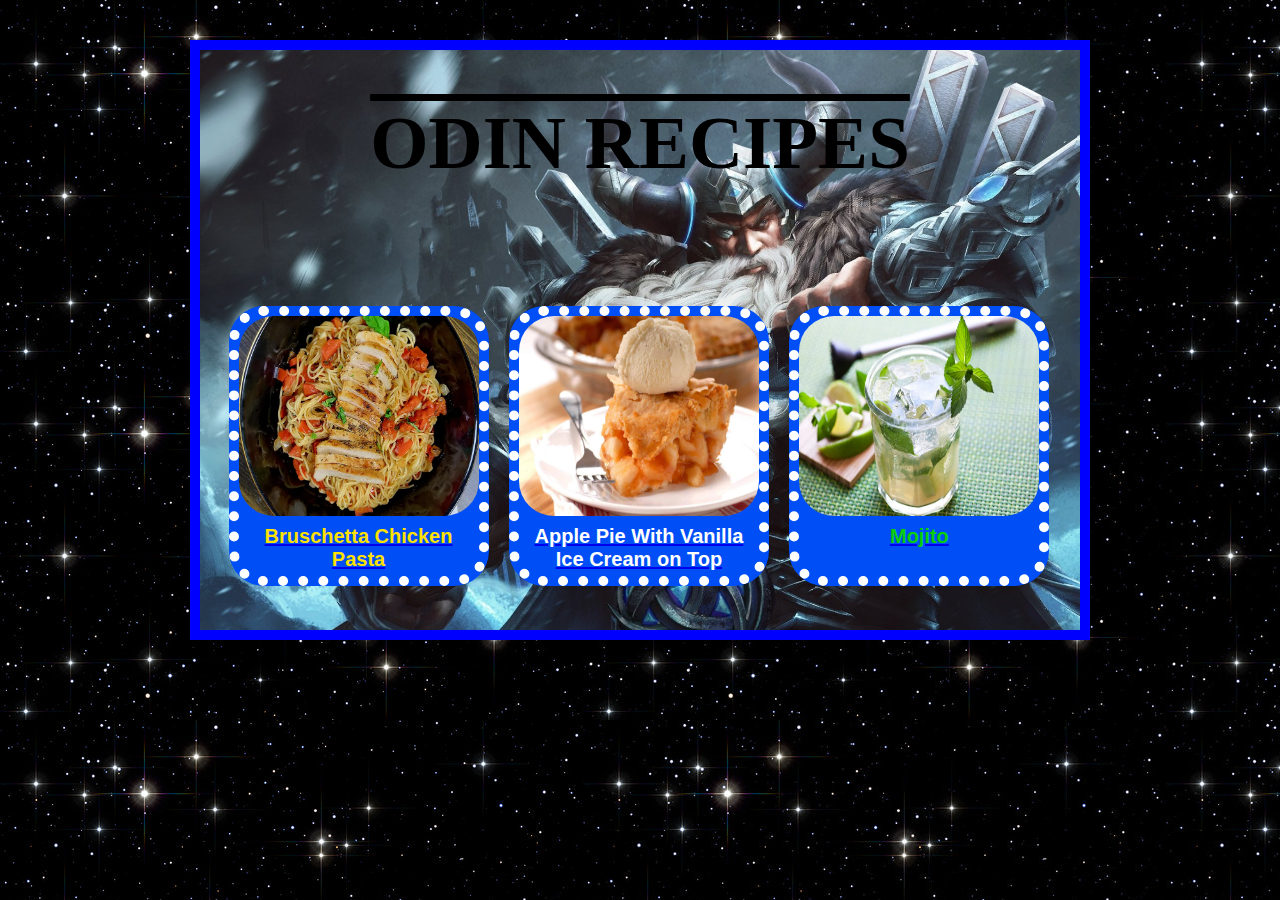
<file: index.html>
<!DOCTYPE html>

<html lang="en">
	<head>
		<meta charset="UTF-8">
		<title>Recipes</title>
    <link rel="stylesheet" href="style.css">
	</head>
	
	<body>	
    <div class="container">
      <h1 class="main-title">Odin Recipes</h1>
      <div class="recipes">
        <div class="recipe r1">
          <a href="recipes/bcp/bruschetta-chicken-pasta.html" class="link"> 
          <img src="images/bruschetta.webp" class="image" alt="dark glass bowl of angel hair pasta with tomatoes and basil and sliced seared chicken breast fanned across the top">
          <p class="imgtxt">Bruschetta Chicken Pasta</p>
          </a>
        </div> 
        
        <div class="recipe r2">
          <a href="recipes/apple-pie/apple-pie.html" class="link">
          <img src="images/pie.jpg" class="image" alt="a slice of apple pie with vanilla ice cream top on a white plate">
          <p class="imgtxt">Apple Pie With Vanilla Ice Cream on Top</p>
          </a>
        </div>

        <div class="recipe r3">
          <a href="recipes/mojito/mojito.html" class="link">
          <img src="images/mojito.webp" class="image" alt="a glass of mojito with lime and ice">
          <p class="imgtxt">Mojito</p>
          </a>
        </div>
      </div>
    </div>  
  </body>
</html>
</file>
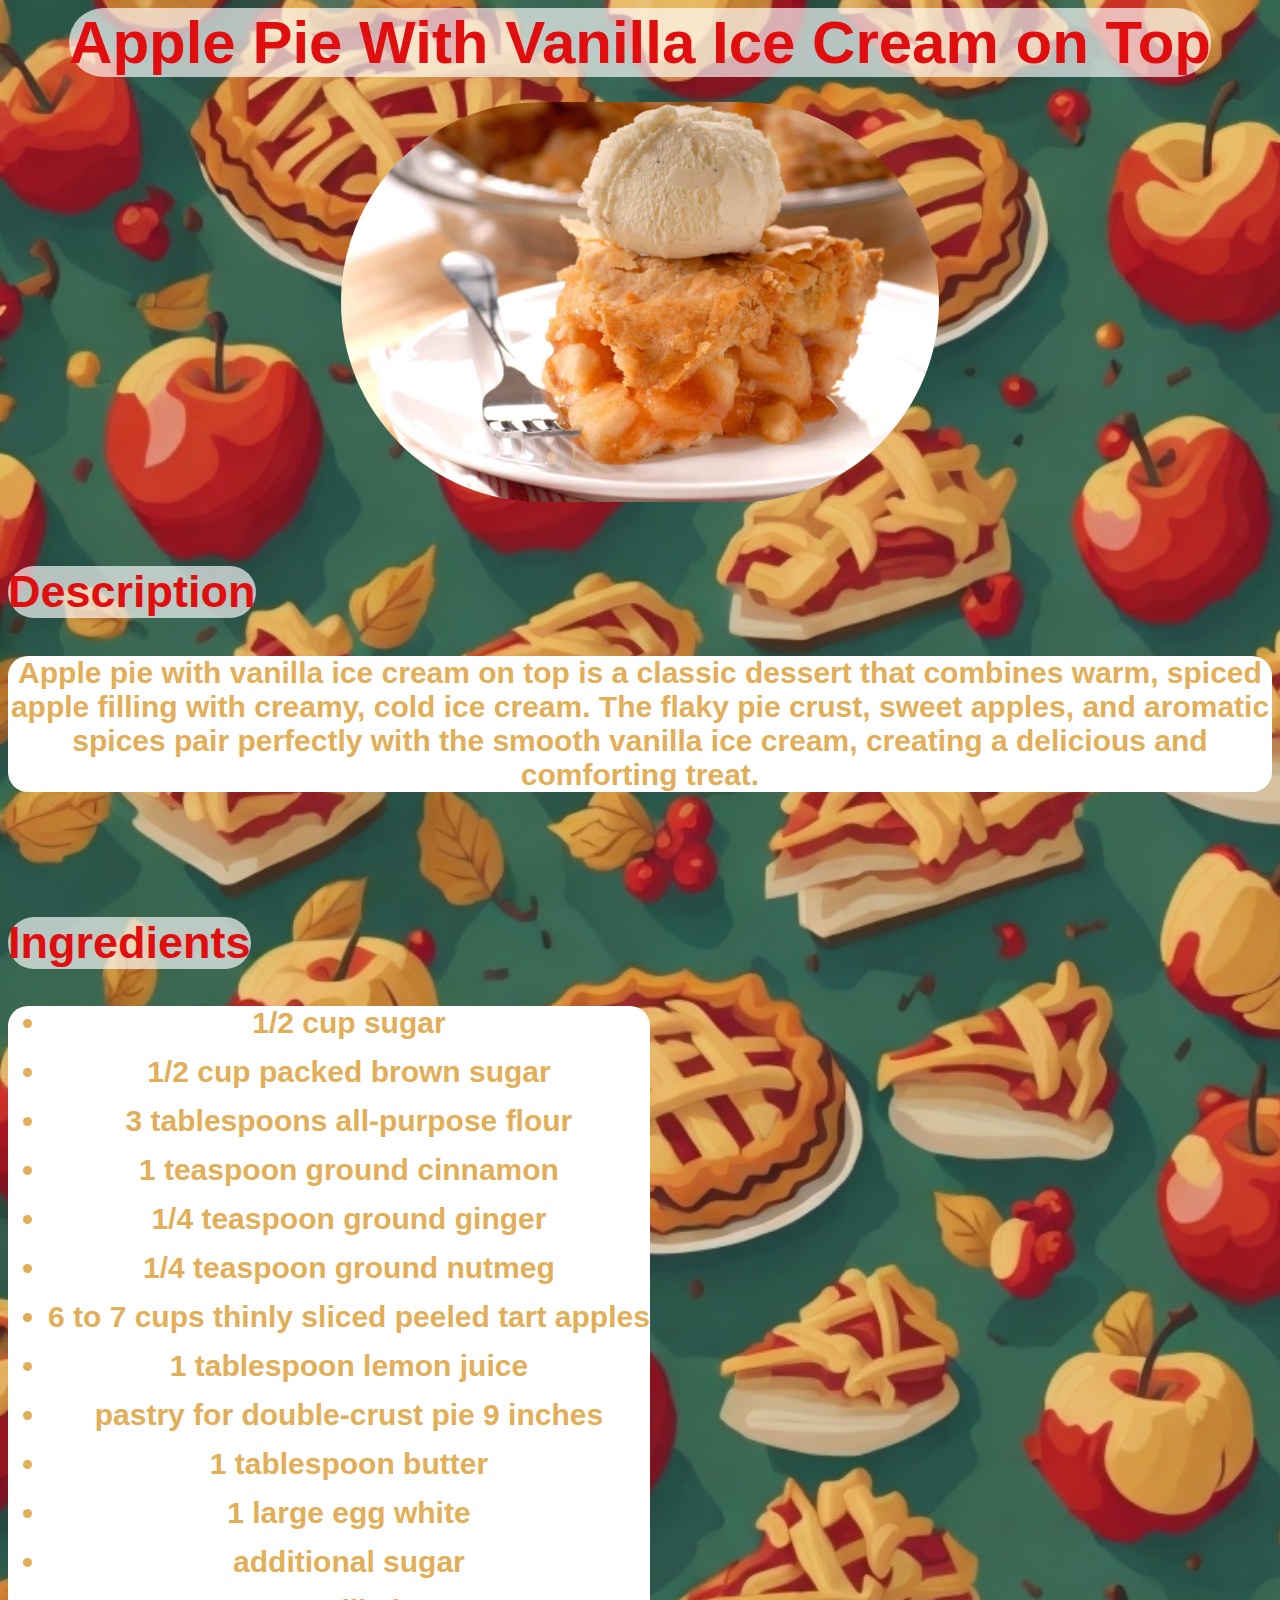
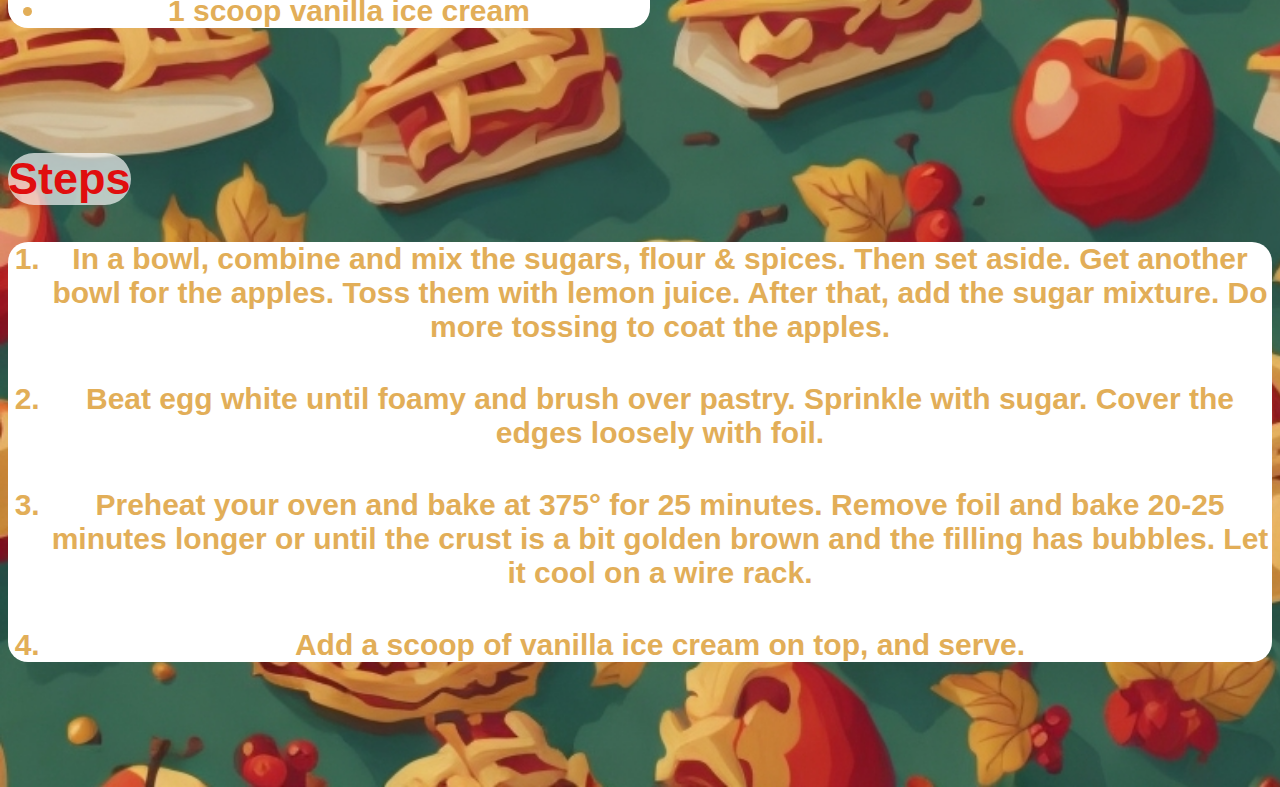
<file: recipes/apple-pie/apple-pie.html>
<!DOCTYPE html>

<html lang="en">
	<head>
		<meta charset="UTF-8">
		<title>Apple Pie</title>
    <link rel="stylesheet" href="apple-pie.css">
	</head>
  
	<body>
		<div class="container">
      <div class="recipe-card">
        <h1 class="title bigtitle">Apple Pie With Vanilla Ice Cream on Top</h1>
        <img src="../../images/pie.jpg" alt="a slice of apple pie with vanilla ice cream top on a white plate" class="image">
        <div class="recipe-content">  
          <h2 class="title">Description</h2>
          <p class="text">
            Apple pie with vanilla ice cream on top is a classic dessert that combines warm, spiced apple filling with creamy, cold ice cream. The flaky pie crust, sweet apples, and aromatic spices pair perfectly with the smooth vanilla ice cream, creating a delicious and comforting treat.
          </p>

          <h2 class="title">Ingredients</h2>
          <ul class="text">
            <li class="ullist">1/2 cup sugar</li>
            <li class="ullist">1/2 cup packed brown sugar</li>
            <li class="ullist">3 tablespoons all-purpose flour</li>
            <li class="ullist">1 teaspoon ground cinnamon</li>
            <li class="ullist">1/4 teaspoon ground ginger</li>
            <li class="ullist">1/4 teaspoon ground nutmeg</li>
            <li class="ullist">6 to 7 cups thinly sliced peeled tart apples</li>
            <li class="ullist">1 tablespoon lemon juice</li>
            <li class="ullist">pastry for double-crust pie 9 inches</li>
            <li class="ullist">1 tablespoon butter</li>
            <li class="ullist">1 large egg white</li>
            <li class="ullist">additional sugar</li>
            <li class="ullist">1 scoop vanilla ice cream</li>
          </ul>
          
          <h2 class="title">Steps</h2>
          <ol class="text">
            <li class="ollist">In a bowl, combine and mix the sugars, flour & spices. Then set aside. Get another bowl for the apples. Toss them with lemon juice. After that, add the sugar mixture. Do more tossing to coat the apples.</li>

            <li class="ollist">Beat egg white until foamy and brush over pastry. Sprinkle with sugar. Cover the edges loosely with foil.  </li>

            <li class="ollist">Preheat your oven and bake at 375° for 25 minutes. Remove foil and bake 20-25 minutes longer or until the crust is a bit golden brown and the filling has bubbles. Let it cool on a wire rack.</li>

            <li class="ollist">Add a scoop of vanilla ice cream on top, and serve. 
            </li>
          </ol>
        </div>
      </div>
    </div>    
  </body>
</html>
</file>
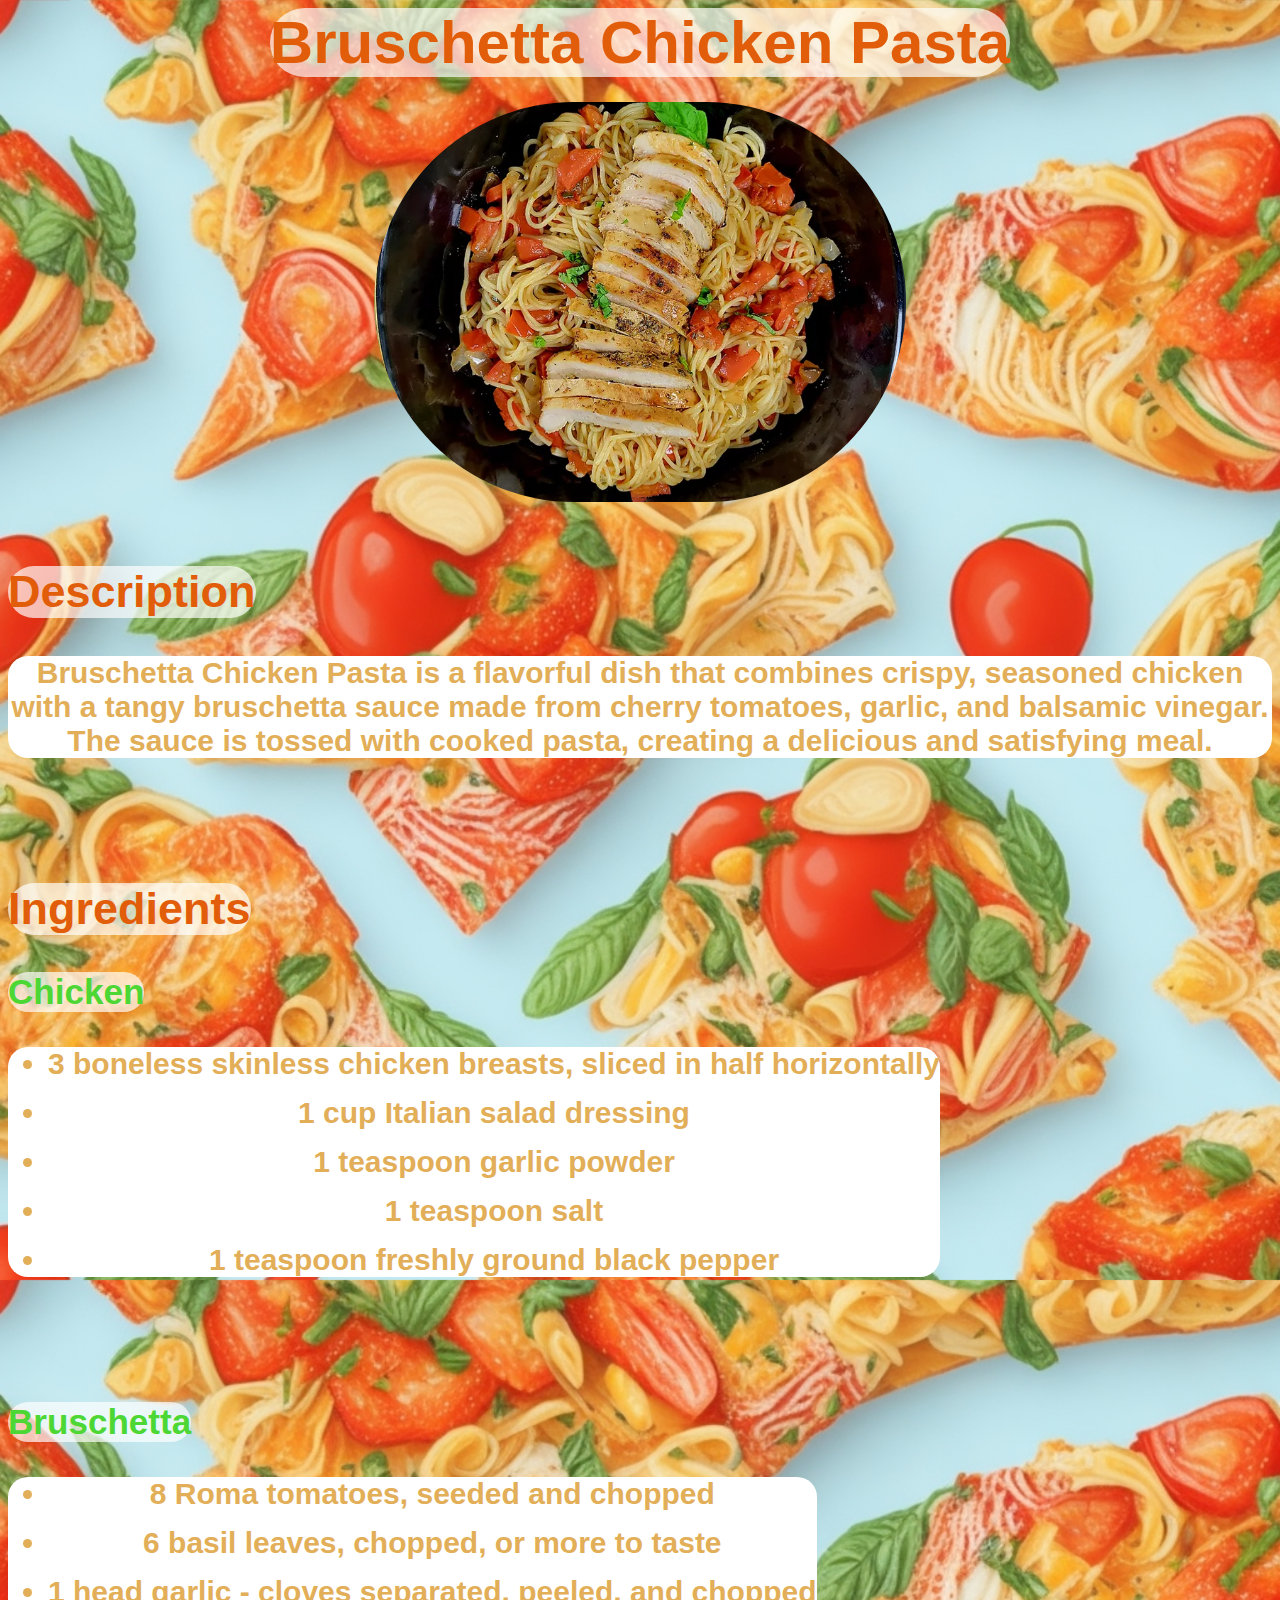
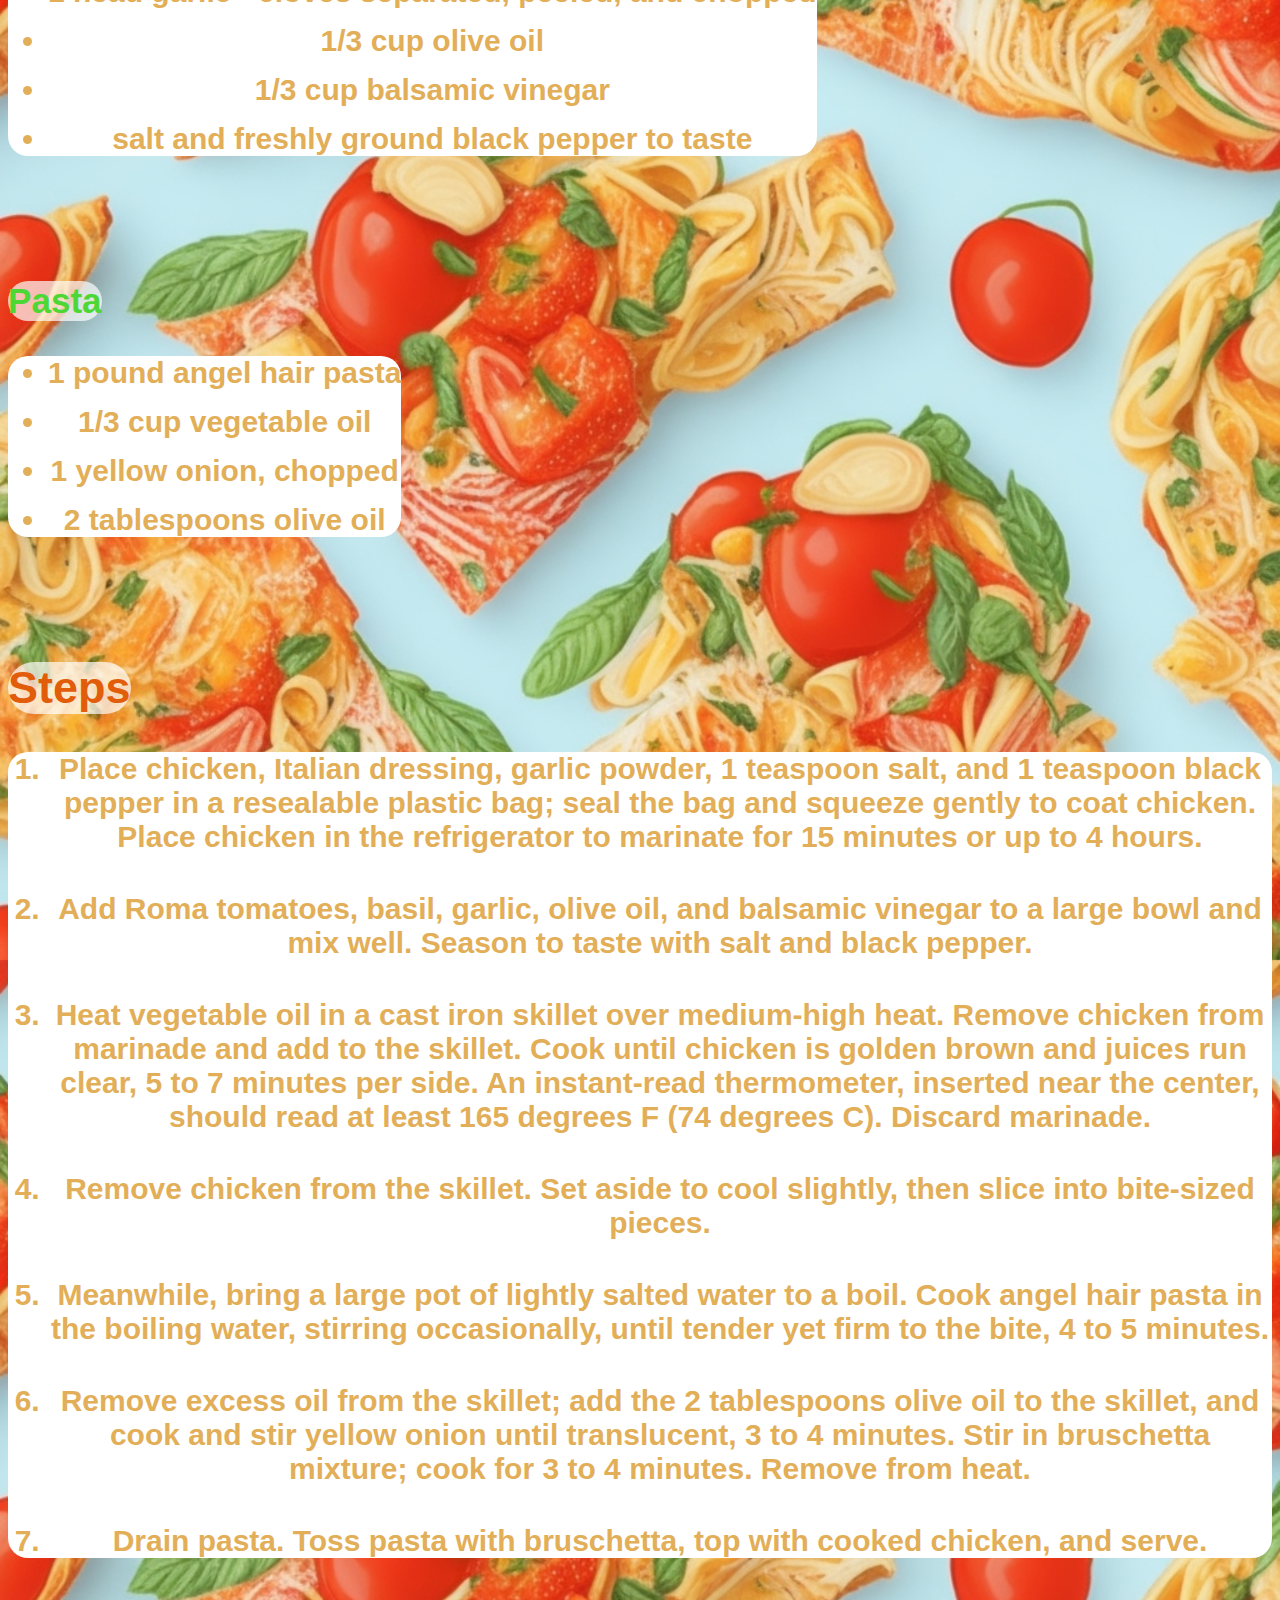
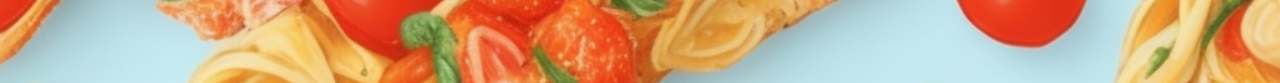
<file: recipes/bcp/bruschetta-chicken-pasta.html>
<!DOCTYPE html>

<html lang="en">
	<head>
		<meta charset="UTF-8">
		<title>Bruschetta Chicken Pasta</title>
    <link rel="stylesheet" href="bruschetta-chicken-pasta.css">
	</head>
  
	<body>
		<div class="container">
      <div class="recipe-card">
        <h1 class="title bigtitle">Bruschetta Chicken Pasta</h1>
        <img src="../../images/bruschetta.webp" alt="dark glass bowl of angel hair pasta with tomatoes and basil and sliced seared chicken breast fanned across the top" class="image">
        <div class="recipe-content">  
          <h2 class="title">Description</h2>
          <p class="text">
            Bruschetta Chicken Pasta is a flavorful dish that 
            combines crispy, seasoned chicken with a tangy bruschetta 
            sauce made from cherry tomatoes, garlic, and balsamic 
            vinegar. The sauce is tossed with cooked pasta, creating 
            a delicious and satisfying meal.
          </p>
          
          <h2 class="title">Ingredients</h2>
          <h3 class="title smalltitle">Chicken</h2>
            <ul class="text">
              <li class="ullist">3 boneless skinless chicken breasts, sliced in half horizontally</li>
              <li class="ullist">1 cup Italian salad dressing</li>
              <li class="ullist">1 teaspoon garlic powder</li>
              <li class="ullist">1 teaspoon salt</li>
              <li class="ullist">1 teaspoon freshly ground black pepper</li>
            </ul>
        
            <h3 class="title smalltitle">Bruschetta</h3>
              <ul class="text">
                <li class="ullist">8 Roma tomatoes, seeded and chopped</li>
                <li class="ullist">6 basil leaves, chopped, or more to taste</li>
                <li class="ullist">1 head garlic - cloves separated, peeled, and chopped</li>
                <li class="ullist">1/3 cup olive oil</li>
                <li class="ullist">1/3 cup balsamic vinegar</li>
                <li class="ullist">salt and freshly ground black pepper to taste</li>
              </ul>

          <h3 class="title smalltitle">Pasta</h3>
            <ul class="text">    
              <li class="ullist">1 pound angel hair pasta</li>
              <li class="ullist">1/3 cup vegetable oil</li>
              <li class="ullist">1 yellow onion, chopped</li>
              <li class="ullist">2 tablespoons olive oil</li>
            </ul>
        
          <h2 class="title">Steps</h2>
            <ol class="text">
              <li class="ollist">Place chicken, Italian dressing, garlic powder, 1 teaspoon salt, and 1 teaspoon black pepper in a resealable plastic bag; seal the bag and squeeze gently to coat chicken. Place chicken in the refrigerator to marinate for 15 minutes or up to 4 hours.</li>

              <li class="ollist">Add Roma tomatoes, basil, garlic, olive oil, and balsamic vinegar to a large bowl and mix well. Season to taste with salt and black pepper.</li>

              <li class="ollist">Heat vegetable oil in a cast iron skillet over medium-high heat. Remove chicken from marinade and add to the skillet. Cook until chicken is golden brown and juices run clear, 5 to 7 minutes per side. An instant-read thermometer, inserted near the center, should read at least 165 degrees F (74 degrees C). Discard marinade.</li>

              <li class="ollist">Remove chicken from the skillet. Set aside to cool slightly, then slice into bite-sized pieces.</li>

              <li class="ollist">Meanwhile, bring a large pot of lightly salted water to a boil. Cook angel hair pasta in the boiling water, stirring occasionally, until tender yet firm to the bite, 4 to 5 minutes.</li>

              <li class="ollist">Remove excess oil from the skillet; add the 2 tablespoons olive oil to the skillet, and cook and stir yellow onion until translucent, 3 to 4 minutes. Stir in bruschetta mixture; cook for 3 to 4 minutes. Remove from heat.</li>

              <li class="ollist">Drain pasta. Toss pasta with bruschetta, top with cooked chicken, and serve.</li>
            </ol>    
  </body>
</html>
</file>
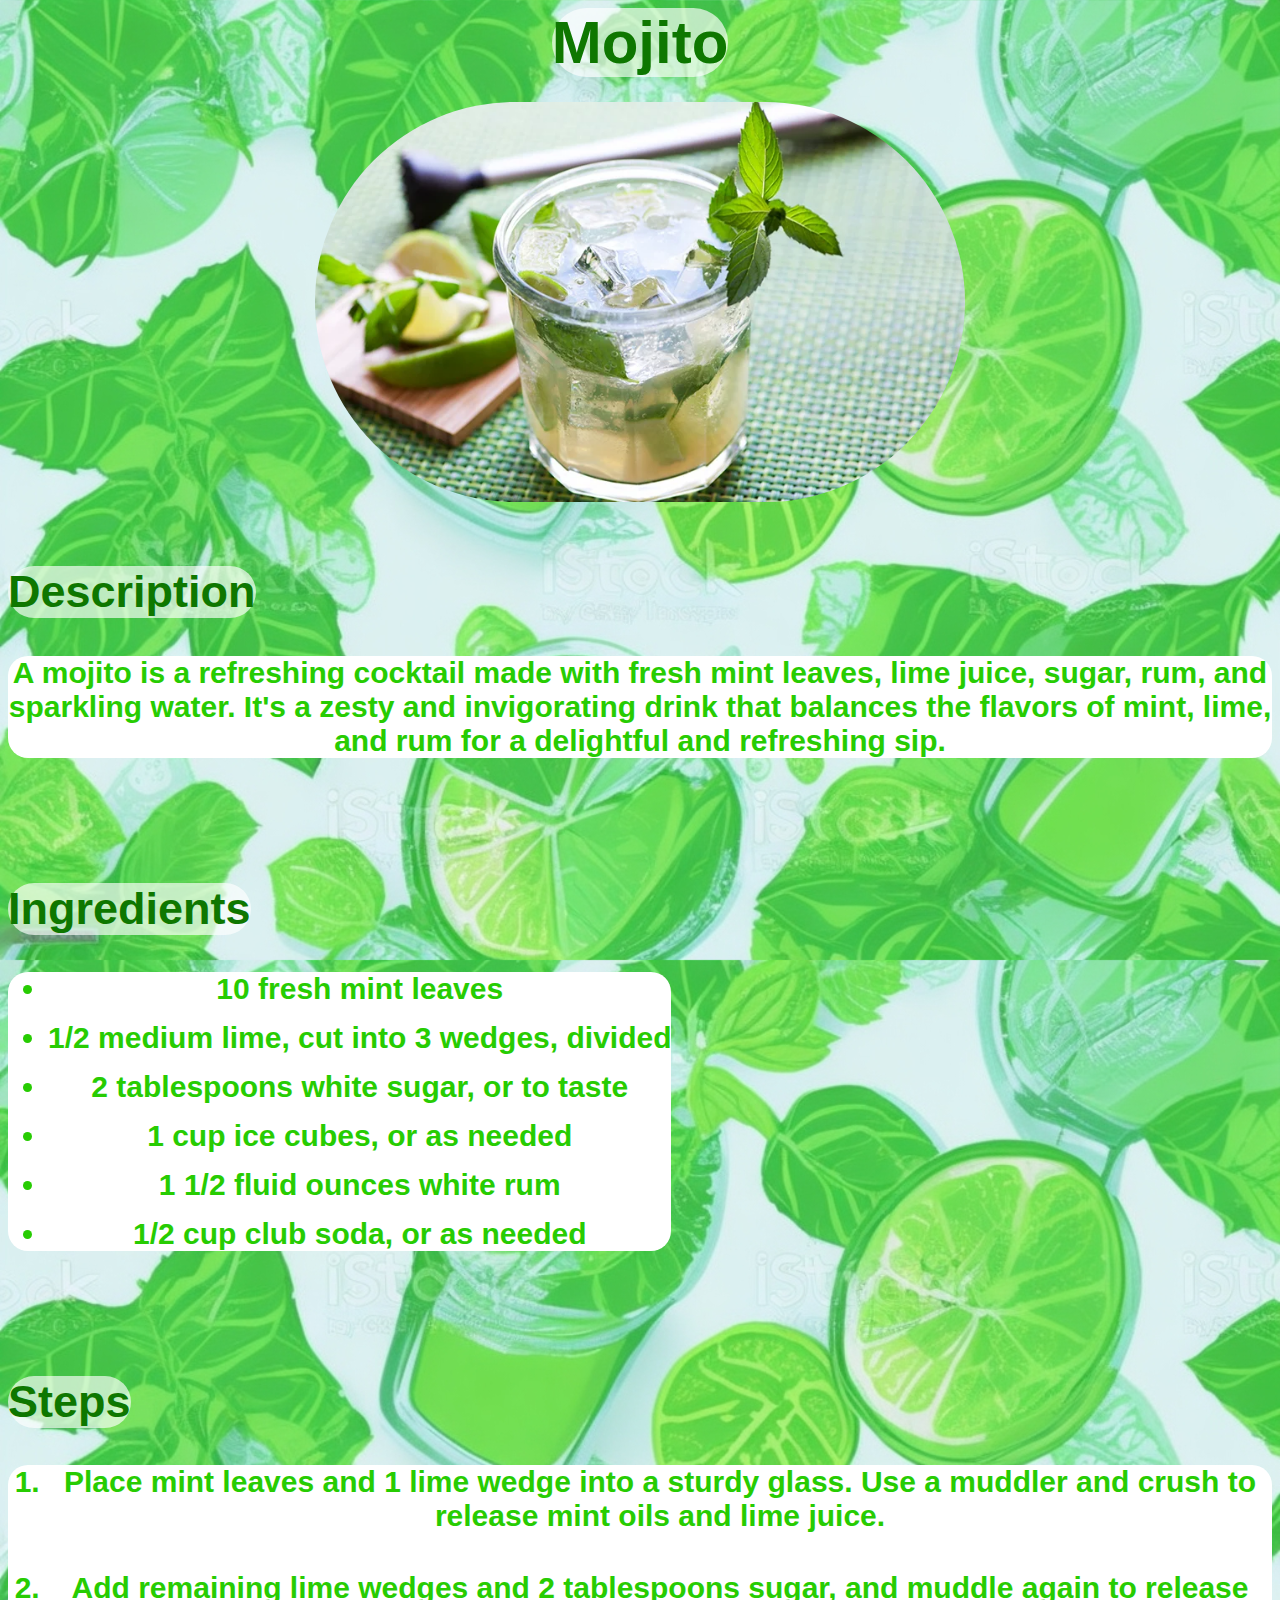
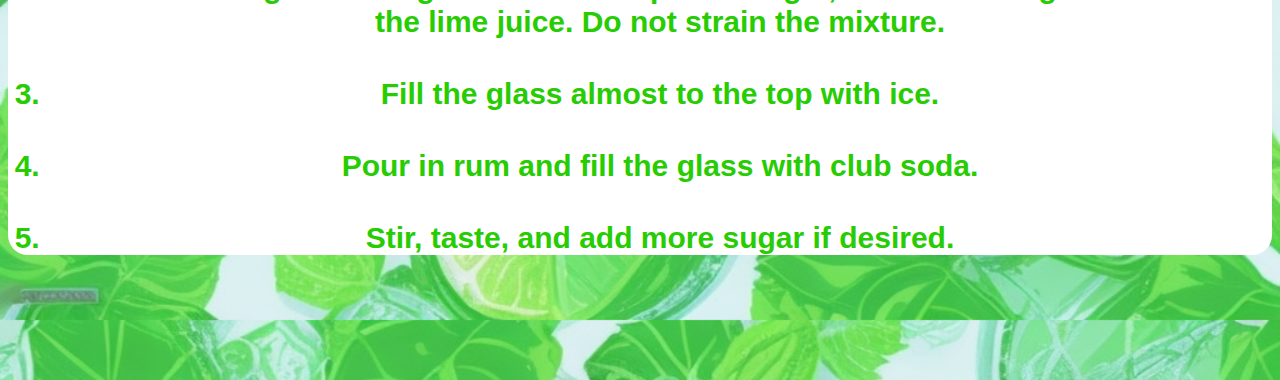
<file: recipes/mojito/mojito.html>
<!DOCTYPE html>

<html lang="en">
	<head>
		<meta charset="UTF-8">
		<title>Mojito</title>
    <link rel="stylesheet" href="mojito.css">
	</head>
  
	<body>
		<div class="container">
      <div class="recipe-card">
        <h1 class="title bigtitle">Mojito</h1>
        <img src="../../images/mojito.webp" alt="a glass of mojito with lime and ice" class="image">
        <div class="recipe-content">  
          <h2 class="title">Description</h2>
          <p class="text">
          A mojito is   a refreshing cocktail made with fresh mint leaves, lime juice, sugar, rum, and sparkling water. It's a zesty and invigorating drink that balances the flavors of mint, lime, and rum for a delightful and refreshing sip.
          </p>

          <h2 class="title">Ingredients</h2>
          <ul class="text">
            <li class="ullist">10 fresh mint leaves</li>
            <li class="ullist">1/2 medium lime, cut into 3 wedges, divided</li>
            <li class="ullist">2 tablespoons white sugar, or to taste</li>
            <li class="ullist">1 cup ice cubes, or as needed</li>
            <li class="ullist">1 1/2 fluid ounces white rum</li>
            <li class="ullist">1/2 cup club soda, or as needed</li>
          </ul>
      
          <h2 class="title">Steps</h2>
          <ol class="text">
            <li class="ollist">Place mint leaves and 1 lime wedge into a sturdy glass. Use a muddler and crush to release mint oils and lime juice.

            <li class="ollist">Add remaining lime wedges and 2 tablespoons sugar, and muddle again to release the lime juice. Do not strain the mixture.</li>

            <li class="ollist">Fill the glass almost to the top with ice.</li>

            <li class="ollist">Pour in rum and fill the glass with club soda.</li>

            <li class="ollist">Stir, taste, and add more sugar if desired.</li>
          </ol>    
        </div>
      </div>
    </div>
  </body>        
</html>
</file>
<file: style.css>
* {
  font-family: Verdana, Geneva, Tahoma, sans-serif;
  box-sizing: border-box;
}

body {
  background-image: url("images/starsbg.jpg");
}

.container {
  width: 900px;
  height: 600px;
  margin: 40px auto;
  background-image: url("images/odinwp.jpg");
  background-size: cover;
  border: 10px solid blue;
}

.main-title {
  font-size: 75px;
  color: #000000;
  text-align: center;
  text-transform: uppercase;
  text-decoration-line: overline;
  font-family: 'Times New Roman', Times, serif;
}

.recipes {
  width: 839px;
  margin: 120px auto;
}

.recipe {
  background-color: #004ef6;
  width: 260px;
  height: 280px;
  border: 10px dotted white;
  display: inline-block;
  vertical-align: top;
  margin: 0 8px;
}

.image {
  height: 200px;
  width: 240px;
}

.imgtxt {
  font-size: 20px;
  font-weight: bolder; 
  text-align: center;
  padding: 0px 5px 5px;
  margin-top: 5px;
}

.recipe, .image {
  border-radius: 35px;
}

.r1 .imgtxt {
  color: rgb(255, 225, 0);
}

.r2 .imgtxt {
  color: rgb(255, 255, 255);
}

.r3 .imgtxt {
  color: rgb(9, 206, 9);
}
</file>
<file: recipes/apple-pie/apple-pie.css>
* {
  font-family: Verdana, Geneva, Tahoma, sans-serif;
}

body {
  background-image: url("../../images/piebg.jpg");
  background-size: cover;
}

.recipe-card {
  text-align: center;
  font-size: 30px;
}

.image {
  height: 400px;
  width: auto;
  border: 100px;
  border-radius: 250px;
  margin-top: 25px;
  margin-bottom: 20px;
}

.title {
  color: rgb(224, 14, 14);
  background-color: rgba(255, 255, 255, 0.657);
  border-radius: 150px;
  width: fit-content;
}

.bigtitle {
  margin: auto;
}

.text {
  color: #e2ae58;
  background-color: white;
  border-radius: 20px;
  width: fit-content;
  font-weight: bold;
  margin-bottom: 125px;
}

.ollist{
  margin-bottom: 38px;
}

.ullist {
  margin-bottom: 15px;
}
</file>
<file: recipes/bcp/bruschetta-chicken-pasta.css>
* {
  font-family: Verdana, Geneva, Tahoma, sans-serif;
}

body {
  background-image: url("../../images/bcpbg.jpg");
  background-size: contain;
}

.recipe-card {
  text-align: center;
  font-size: 30px;
}

.image {
  height: 400px;
  width: auto;
  border: 100px;
  border-radius: 250px;
  margin-top: 25px;
  margin-bottom: 20px;
}

.title {
  color: #e25d0a;
  background-color: rgba(255, 255, 255, 0.687);
  border-radius: 150px;
  width: fit-content;
}

.bigtitle {
  margin: auto;
}

.smalltitle {
  color: #4dd734;
}

.text {
  color: #e2ae58;
  background-color: white;
  border-radius: 20px;
  width: fit-content;
  font-weight: bold;
  margin-bottom: 125px;
}

.ollist{
  margin-bottom: 38px;
}

.ullist {
  margin-bottom: 15px;
}
</file>
<file: recipes/mojito/mojito.css>
* {
  font-family: Verdana, Geneva, Tahoma, sans-serif;
}

body {
  background-image: url("../../images/mojitobg.jpg");
  background-size: contain;
}

.recipe-card {
  text-align: center;
  font-size: 30px;
}

.image {
  height: 400px;
  width: auto;
  border: 100px;
  border-radius: 250px;
  margin-top: 25px;
  margin-bottom: 20px;
}

.title {
  color: rgb(14, 119, 0);
  background-color: rgba(255, 255, 255, 0.657);
  border-radius: 150px;
  width: fit-content;
}

.bigtitle {
  margin: auto;
}

.text {
  color: #27cc02;
  background-color: white;
  border-radius: 20px;
  width: fit-content;
  font-weight: bold;
  margin-bottom: 125px;
}

.ollist{
  margin-bottom: 38px;
}

.ullist {
  margin-bottom: 15px;
}
</file>
